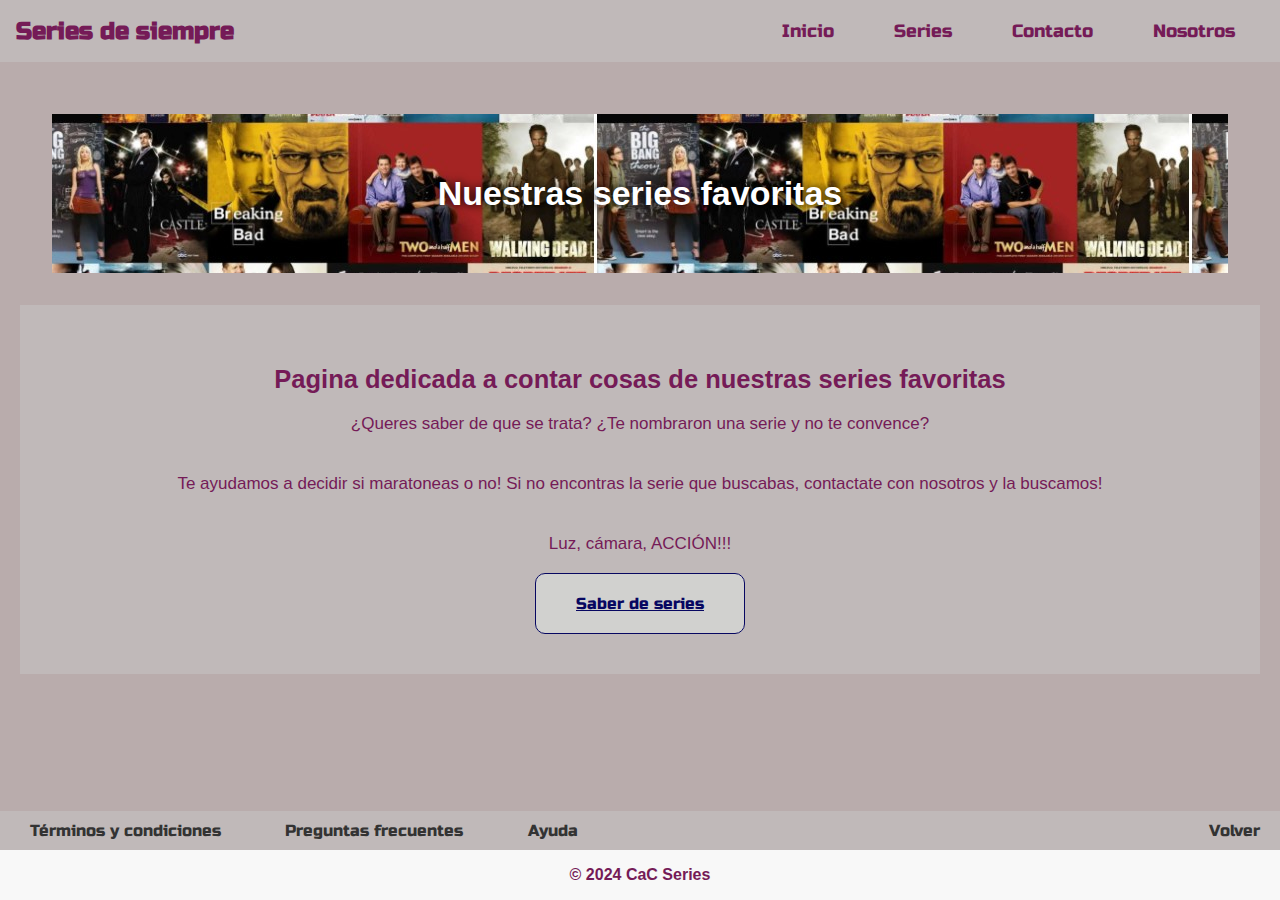
<file: index.html>
<!DOCTYPE html>
<html lang="es">
  <head>
    <meta charset="UTF-8">
    <title>SeriesFlix Reviews</title>
    <meta name="viewport" content="width=device-width,initial-scale=1">
    <link rel="icon" href="favicon.ico">
    <link href="https://fonts.googleapis.com/css2?family=Roboto:ital,wght@0,300;0,900;1,400&display=swap" rel="stylesheet">
    <link href="https://fonts.googleapis.com/css2?family=Russo+One&display=swap" rel="stylesheet">
    <link rel="stylesheet" href="css/style-old.css">
    <link rel="stylesheet" href="css/menu.css">
  </head>
  <body>
    <div class="wrapper">
      <header>
        <nav class="navegador">
          <div class="titulo">
            <a href="index.html"><h2>Series de siempre</h2></a>
          </div>
          <nav class="navbar">
            <div class="menu-toggle" id="mobile-menu">
              <span class="bar"></span>
              <span class="bar"></span>
              <span class="bar"></span>
            </div>
            <ul class="nav-list">
              <li><a href="index.html">Inicio</a></li>
              <li><a href="series.html">Series</a></li>
              <li><a href="contacto.html">Contacto</a></li>
              <li><a href="Nosotros.html">Nosotros</a></li>
            </ul>
          </nav>
          <script src="script/scriptMenu.js"></script>
        </nav>
      </header>
      <div class="contenedor">
        <section id="intro">
          <h1>Nuestras series favoritas</h1>
        </section>

        <div class="content">
          <section>
            <h2>Pagina dedicada a contar cosas de nuestras series favoritas</h2>
            <p>¿Queres saber de que se trata? ¿Te nombraron una serie y no te convence?</p>
            <p>Te ayudamos a decidir si maratoneas o no! Si no encontras la serie que buscabas, contactate con nosotros y la buscamos!</p>
            <p>Luz, cámara, ACCIÓN!!!</p>
            <br>
            <a class="btn" href="series.html">Saber de series</a>
          </section>
        </div>
      </div>

      <footer class="footer">
        <div>
          <nav>
            <ul>
              <li><a href="#">Términos y condiciones</a></li>
              <li><a href="#">Preguntas frecuentes</a></li>
              <li><a href="#">Ayuda</a></li>
            </ul>
            <a href="index.html">Volver</a>
          </nav>
        </div>
        <div>
          <h4>© 2024 CaC Series</h4>
        </div>
      </footer>
    </div>
  </body>
</html>
</file>
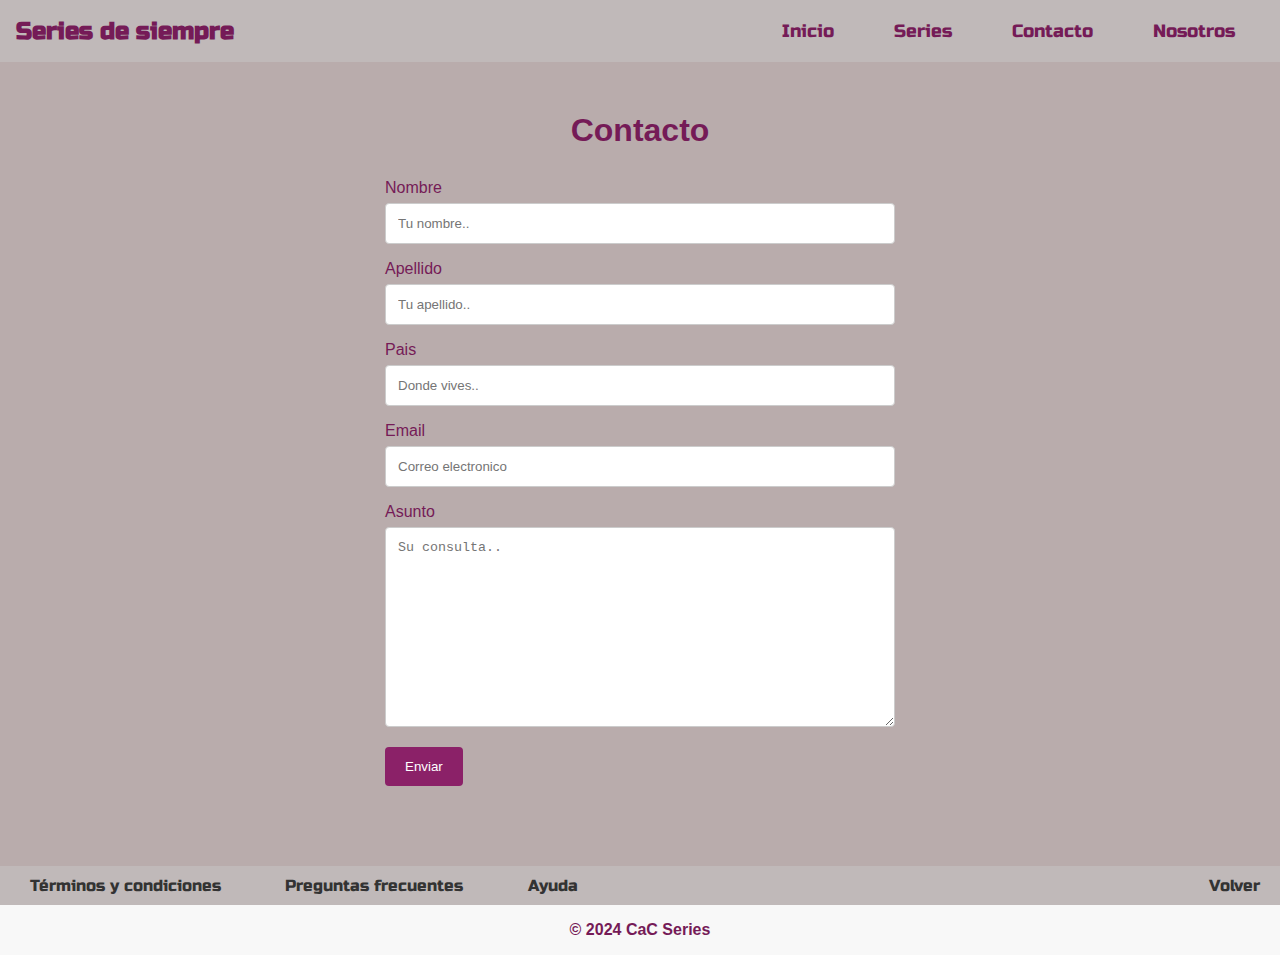
<file: Contacto.html>
<!DOCTYPE html>
<html lang="es">
<head>
    <meta charset="UTF-8">
    <meta name="viewport" content="width=device-width,initial-scale=1">
    <title>SeriesFlix Reviews</title>
    <link rel="icon" href="favicon.ico">
    <link href="https://fonts.googleapis.com/css2?family=Roboto:ital,wght@0,300;0,900;1,400&display=swap" rel="stylesheet">
    <link href="https://fonts.googleapis.com/css2?family=Russo+One&display=swap" rel="stylesheet">
    <link rel="stylesheet" href="css/style-old.css">
    <link rel="stylesheet" href="css/menu.css">
</head>
<body>

    <header>
        <nav class="navegador">
            <div class="titulo">
                <a href="index.html"><h2>Series de siempre</h2></a>
            </div>
            <nav class="navbar">
                <div class="menu-toggle" id="mobile-menu">
                    <span class="bar"></span>
                    <span class="bar"></span>
                    <span class="bar"></span>
                </div>
                <ul class="nav-list">
                    <li><a href="index.html">Inicio</a></li>
                    <li><a href="series.html">Series</a></li>
                    <li><a href="contacto.html">Contacto</a></li>
                    <li><a href="Nosotros.html">Nosotros</a></li>
                </ul>
            </nav>
            <script src="script/scriptMenu.js"></script>
            
        </nav>
    </header>

    <main>

        <script src="./script/validaform.js"></script>
        
        <div>
            <h1 class="tituloContacto">Contacto</h1>
        </div>

        <div class="container">
            <form name="formulario" id="formulario" onSubmit="return Valida(this);" method="POST" >

                <div class="form-control">
                    <label for="fname">Nombre</label>
                    <input type="text" id="fname" name="nombre" placeholder="Tu nombre..">
                </div>

                <div class="form-control">
                    <label for="lname">Apellido</label>
                    <input type="text" id="lname" name="apellido" placeholder="Tu apellido..">
                </div>

                <div class="form-control">
                    <label for="country">Pais</label>
                    <input type="text" id="country" name="pais" placeholder="Donde vives..">
                </div>

                <div class="form-control">
                    <label for="email">Email</label>
                    <input type="email" id="email" name="email" placeholder="Correo electronico">
                </div>

                <div class="form-control">
                    <label for="subject">Asunto</label>
                    <textarea id="subject" name="asunto" placeholder="Su consulta.." style="height:200px"></textarea>
                </div>

                <input type="submit" value="Enviar">
            </form>
        </div>

    </main>
 
    <footer class="footer">
        <div>
          <nav>
            <ul>
              <li><a href="#">Términos y condiciones</a></li>
              <li><a href="#">Preguntas frecuentes</a></li>
              <li><a href="#">Ayuda</a></li>
            </ul>
            <a href="index.html">Volver</a>
          </nav>
        </div>
        <div>
            <h4>© 2024 CaC Series</h4>
        </div>
        
    </footer>

</body>
</html>
</file>
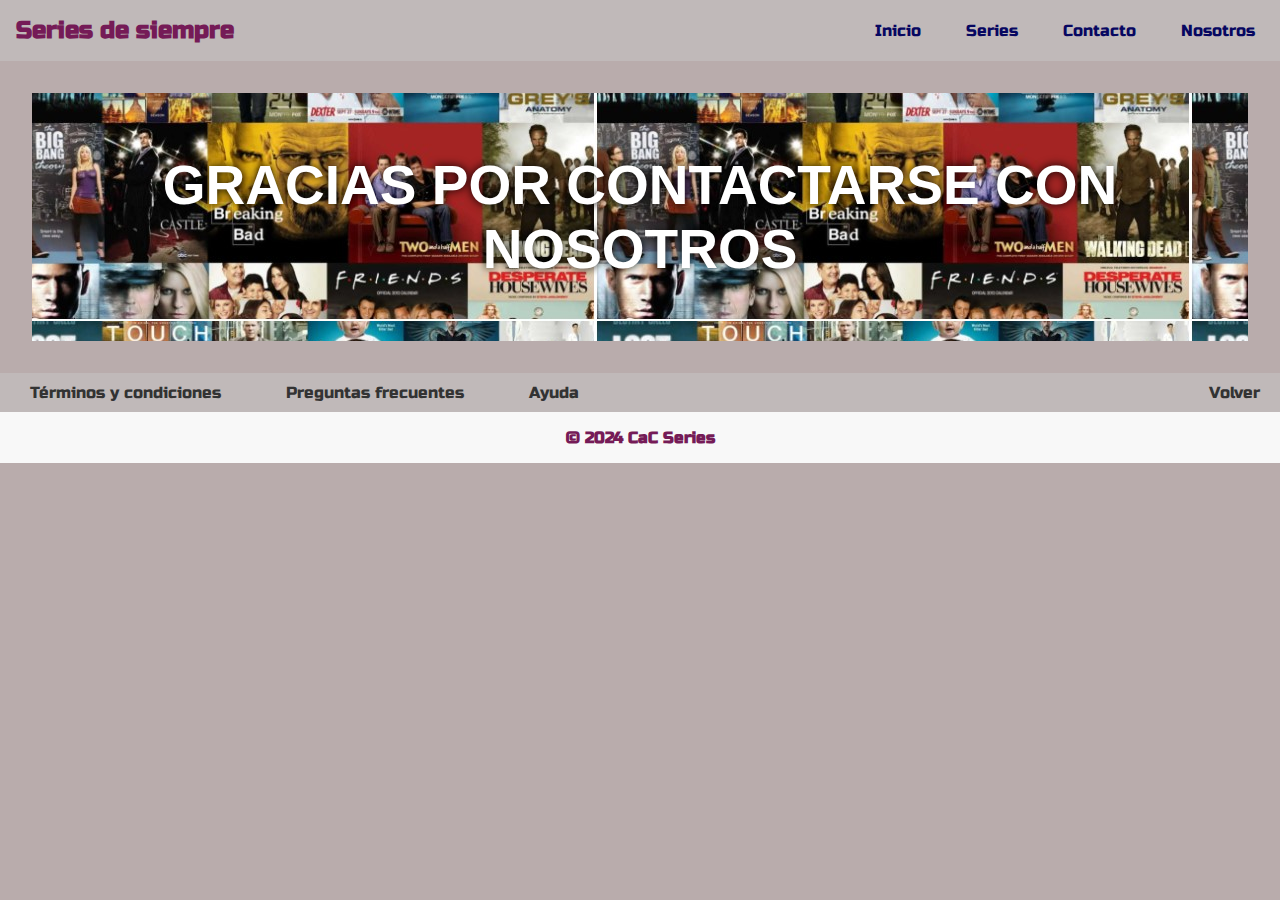
<file: gracias.html>
<!DOCTYPE html>
<html lang="es">
    <head>
        <meta charset="UTF-8">
        <meta name="viewport" content="width=device-width,initial-scale=1">
        <title>SeriesFlix Reviews</title>
        <link rel="icon" href="https://www.google.com/favicon.ico">
        <link href="https://fonts.googleapis.com/css2?family=Roboto:ital,wght@0,300;0,900;1,400&display=swap" rel="stylesheet">
        <link href="https://fonts.googleapis.com/css2?family=Russo+One&display=swap" rel="stylesheet">
        <link rel="stylesheet" href="css/style-old.css">
    </head>
    <body>

        <header>
            <nav class="navegador">
                <div class="titulo">
                    <a href="index.html"><h2>Series de siempre</h2></a>
                </div>
                <div>
                    <ul>
                        <li><a href="index.html">Inicio</a></li>
                        <li><a href="series.html">Series</a></li>
                        <li><a href="Contacto.html">Contacto</a></li>
                        <li><a href="Nosotros.html">Nosotros</a></li>
                    </ul>
                </div>
                
            </nav>
        </header>
        

        <section id="intro">
            <h1>GRACIAS POR CONTACTARSE CON NOSOTROS</h1>
        </section>

        <footer class="footer">
            <div>
              <nav>
                <ul>
                  <li><a href="#">Términos y condiciones</a></li>
                  <li><a href="#">Preguntas frecuentes</a></li>
                  <li><a href="#">Ayuda</a></li>
                </ul>
                <a href="index.html">Volver</a>
              </nav>
            </div>
            <div>
                <h4>© 2024 CaC Series</h4>
            </div>
            
        </footer>
    </body>
</html>
</file>
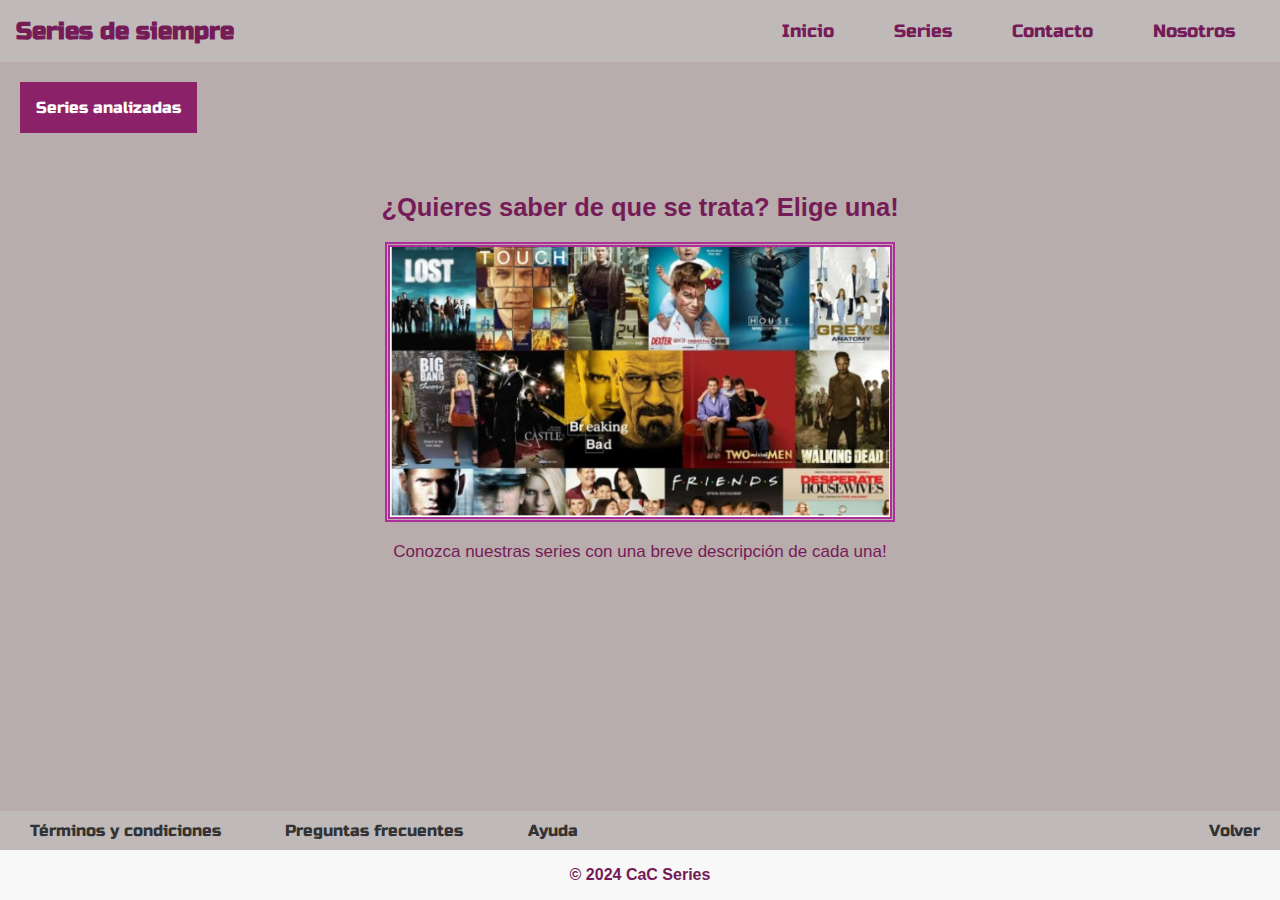
<file: series.html>
<!DOCTYPE html>
<html lang="es">
<head>
    <meta charset="UTF-8">
    <meta name="viewport" content="width=device-width,initial-scale=1">
    <title>SeriesFlix Reviews</title>
    <link rel="icon" href="favicon.ico">
    <link href="https://fonts.googleapis.com/css2?family=Roboto:ital,wght@0,300;0,900;1,400&display=swap" rel="stylesheet">
    <link href="https://fonts.googleapis.com/css2?family=Russo+One&display=swap" rel="stylesheet">
    <link rel="stylesheet" href="css/style-old.css">
    <link rel="stylesheet" href="css/menu.css">
    <script src="https://ajax.googleapis.com/ajax/libs/jquery/3.5.1/jquery.min.js"></script>
    <script src="https://code.jquery.com/jquery-3.6.0.min.js"></script>
    <script src="./script/script.js" defer></script>
</head>
<body>
    <div class="wrapper">
        <header>
            <nav class="navegador">
                <div class="titulo">
                    <a href="index.html"><h2>Series de siempre</h2></a>
                </div>
                <nav class="navbar">
                    <div class="menu-toggle" id="mobile-menu">
                        <span class="bar"></span>
                        <span class="bar"></span>
                        <span class="bar"></span>
                    </div>
                    <ul class="nav-list">
                        <li><a href="index.html">Inicio</a></li>
                        <li><a href="series.html">Series</a></li>
                        <li><a href="contacto.html">Contacto</a></li>
                        <li><a href="Nosotros.html">Nosotros</a></li>
                    </ul>
                </nav>
                <script src="./script/scriptMenu.js"></script>
            </nav>
        </header>
        <main>
            <div class="dropdown">
                <button onclick="myFunction()" class="dropbtn">Series analizadas</button>
                <div id="myDropdown" class="dropdown-content">
                    <a id="boton1" href="#">The Big Bang Theory</a>
                    <a id="boton2" href="#">Game of Thrones</a>
                    <a id="boton3" href="#">The Sopranos</a>
                    <a id="boton4" href="#">Breaking Bad</a>
                </div>
            </div>
            <section class="level">
                <div id="content">
                    <h2>¿Quieres saber de que se trata? Elige una! </h2>
                    <br>
                    <img class="imag1" src="img/sistemb.jpg" alt="Sistema">
                    <p>Conozca nuestras series con una breve descripción de cada una!</p>
                </div>
            </section>
        </main>
        <footer class="footer">
            <div>
              <nav>
                <ul>
                  <li><a href="#">Términos y condiciones</a></li>
                  <li><a href="#">Preguntas frecuentes</a></li>
                  <li><a href="#">Ayuda</a></li>
                </ul>
                <a href="index.html">Volver</a>
              </nav>
            </div>
            
            <div>
                <h4>© 2024 CaC Series</h4>
            </div>
        </footer>
    </div>
</body>
</html>
</file>
<file: css/style-old.css>
/* Variables */
:root {
  --header-color: #c49494;
  --bg-color: #b9acac;
  --primary-color: #d1d1cf;
  --secondary-color: rgb(7, 7, 97);
  --third-color: rgb(201, 252, 201);
  --trid-bis-color: rgb(247, 247, 227);
  --bg-input-color: rgb(124, 124, 124);
}

/* Global Styles */
body {
  margin: 0;
  padding: 0;
  box-sizing: border-box;
  font-family: 'Russo One', sans-serif;
  color: #751b57;
  height: 100vh;
  background-color: var(--bg-color);
  display: flex;
  flex-direction: column;
}

.wrapper {
  display: flex;
  flex-direction: column;
  flex: 1;
}

/* Header */
header {
  background-color: var(--primary-color);
  /* padding: 2vh 0; */
}

/*HTML series*/
main {
  flex: 1; /* Hace que el main ocupe el espacio disponible */
  padding: 20px;
}
/*Fin HTML series*/

/* Containers */
.contenedor {
  flex: 1;
  padding: 20px;
}

.content {
  background: #c0b9b9;
  align-items: center;
}

/* Footer */
.footer {
  text-align: center;
  padding: 10px 0;
}

footer > nav {
  background-color: #ccc;
}

/* Paragraphs */
p {
  margin: 0;
  height: 90%;
  text-align: center;
  padding: 20px 2%;
}

/* Titles */
.titulo {
  padding: 16px;
}

.titulo a {
  text-decoration: none;
  color: #751b57;
}

.tituloContacto {
  padding: 30px 0;
}

h1, h2, h3, h4 {
  margin: 0;
  text-align: center;
}

h4 {
  padding: 16px;
}

/* Links */
a {
  font-family: 'Russo One', sans-serif;
  /*color: rgb(2, 5, 94);*/
  color: #751b57;
}

/* Navigation */
nav {
  background: #c0b9b9;
  display: flex;
  justify-content: space-between;
  align-items: center;
}

nav ul {
  list-style-type: none;
  padding: 0;
  margin: 0;
  text-align: right;
}

nav ul li {
  display: inline-block;
}

nav ul li:first-child {
  margin-left: 5px; /* Corrige el margen izquierdo */
}

nav ul li:last-child {
  margin-right: 5px; /* Ajusta el margen derecho */
}

nav ul li a, nav > a {
  display: block; /* Elementos de lista como bloques */
  padding: 10px 20px;
  text-decoration: none;
  color: var(--secondary-color);
  transition: background-color 0.3s;
}

nav ul li a:hover, nav > a:hover {
  background-color: var(--primary-color);
}

/* Variables */
:root {
  --primary-color: #d1d1cf;
  --secondary-color: rgb(7, 7, 97);
  --bg-input-color: rgb(124, 124, 124);
}

/* Botones */
.btn {
  font-family: 'Russo One', sans-serif;
  padding: 20px 40px;
  font-size: 1rem;
  background-color: var(--primary-color);
  color: var(--secondary-color);
  border: 1px solid; /* Ajustado para especificar el estilo de borde */
  border-radius: 10px;
  transition: background-color 0.3s ease;
}

.btn:hover {
  background-color: var(--bg-input-color);
  animation: pulse 0.5s infinite alternate;
}

.btn2 {
  padding: 10px 20px; /* Ajustado el padding */
  font-size: 1rem;
  background-color: var(--primary-color);
  color: var(--secondary-color);
  border: none;
  border-radius: 5px;
  transition: background-color 0.3s ease;
}

/* Animaciones */
@keyframes pulse {
  0% { transform: scale(1); }
  50% { transform: scale(1.1); }
  100% { transform: scale(1); }
}

/* Footer */
footer > a {
  font-family: Impact, sans-serif;
  color: rgb(139, 33, 104);
  text-align: center;
}

/* Introducción */
#intro {
  background-image: url(../img/sistemb.jpg);
  background-attachment: fixed;
  background-color: rgba(255, 255, 255, 0.2);
  margin: 2pc;
}

#intro h1 {
  text-shadow: 0 0 10px #000;
  font-family: 'Anton', sans-serif;
  color: rgb(255, 255, 255);
}

/* Sección */
section {
  text-align: center;
  padding: 60px 10%;
  font-size: 17px;
}

body > section > h1 {
  color: rgb(238, 137, 204);
  font-family: 'Russo One', sans-serif;
  font-size: 55px;
}

/* Nivel */
.level img {
  display: block;
  width: 500px;
  border: 5px double #af2f9a;
  margin: auto;
}

.imag1 {
  max-width: 100%; /* La imagen ocupará como máximo el ancho del contenedor */
  height: auto; /* La altura se ajustará automáticamente para mantener la proporción */
}

/* Formulario */
form {
  width: 510px;
}

/* Contenedor Flex */
#padreDePadres {
  height: auto;
  width: auto;
  display: flex;
  flex-direction: row;
  justify-content: center;
}

#padreDePadres div:first-child,
#padreDePadres div:last-child {
  display: flex;
  justify-content: center;
  align-items: center;
}

.hijo {
  width: 100%;
}

/* Bloque */
.bloque {
  display: inline-block;
  padding: 10px 50px;
  text-align: center;
}

/* Dropdown Button */
.dropbtn {
  background-color: rgb(139, 33, 104);
  color: white;
  padding: 16px;
  font-size: 16px;
  border: none;
  cursor: pointer;
  font-family: 'Russo One', sans-serif;
  z-index: 1;
}

/* Dropdown button on hover & focus */
.dropbtn:hover, .dropbtn:focus {
  background-color: blue;
}

/* Dropdown Container */
.dropdown {
  position: relative;
  display: inline-block;
}

/* Dropdown Content (Hidden by Default) */
.dropdown-content {
  display: none;
  position: absolute;
  background-color: #f9f9f9;
  min-width: 160px;
  box-shadow: 0px 8px 16px 0px rgba(0,0,0,0.2);
  z-index: 2;
}

/* Links inside the dropdown */
.dropdown-content a {
  color: #751b57;;
  padding: 12px 16px;
  text-decoration: none;
  display: block;
  width: max-content;
}

/* Change color of dropdown links on hover */
.dropdown-content a:hover {
  background-color: #f1f1f1;
}

/* Show the dropdown menu */
.show {
  display: block;
}

.show .dropdown-content {
  display:block;
}

/* Style inputs */
input[type=text], input[type=email], select, textarea {
  width: 100%; /* Full width */
  padding: 12px; /* Some padding */
  border: 1px solid #ccc; /* Gray border */
  border-radius: 4px; /* Rounded borders */
  box-sizing: border-box; /* Make sure that padding and width stays in place */
  margin-top: 6px; /* Add a top margin */
  margin-bottom: 16px; /* Bottom margin */
  resize: vertical; /* Allow the user to vertically resize the textarea (not horizontally) */
}

/* Style the submit button */
input[type=submit] {
  background-color: rgb(139, 33, 104);
  color: white;
  padding: 12px 20px;
  border: none;
  border-radius: 4px;
  cursor: pointer;
}

/* Change submit button color on hover */
input[type=submit]:hover {
  background-color: #a07545;
}

/* Container */
.container {
  display: flex;
  justify-content: center;
  align-items: center;
  padding: 0 0 60px 0;
}

/* Estilo general del footer */
.footer {
  background-color: #f8f8f8;
  padding: 0;
  text-align: center;
}

.footer nav ul {
  list-style: none;
  padding: 0;
}

.footer nav ul li {
  display: inline-flex;
  margin: 0 10px;
}

.footer nav a {
  text-decoration: none;
  color: #333;
}




/* Responsiveness */
@media only screen and (max-width: 768px) {
  main {
      flex-direction: row;
      justify-content: space-around;
      align-items: flex-start;
  }

  .footer {
    font-size: 12px;
}

.footer nav ul li {
    display: block;
    margin: 5px 0;
}

.footer nav a {
    display: block;
    margin: 5px 0;
}
}
</file>
<file: css/menu.css>
body {
    font-family: Arial, sans-serif;
    margin: 0;
    padding: 0;
}

.navbar {
    display: flex;
    justify-content: space-between;
    align-items: center;
    background-color: #c0b9b9;
    padding: 10px 20px;
}

.nav-list {
    list-style: none;
    padding: 0;
    margin: 0;
    display: flex;
}

.nav-list li {
    margin-left: 20px;
}

.nav-list a {
    color: #751b57;
    text-decoration: none;
    font-size: 18px;
}

.menu-toggle {
    display: none;
    flex-direction: column;
    cursor: pointer;
}

.bar {
    height: 3px;
    width: 25px;
    background-color: #751b57;
    margin: 4px 0;
}

@media (max-width: 768px) {
    .menu-toggle {
        display: flex;
        z-index: 3;
    }

    .nav-list {
        display: none;
        flex-direction: column;
        width: 100%;
        position: absolute;
        top: 60px;
        left: 0;
        background-color: #d1d1cf;
        z-index: 2;
    }

    .nav-list.active {
        display: flex;
    }

    .nav-list li {
        text-align: center;
        margin: 10px 0;
    }
}
</file>
